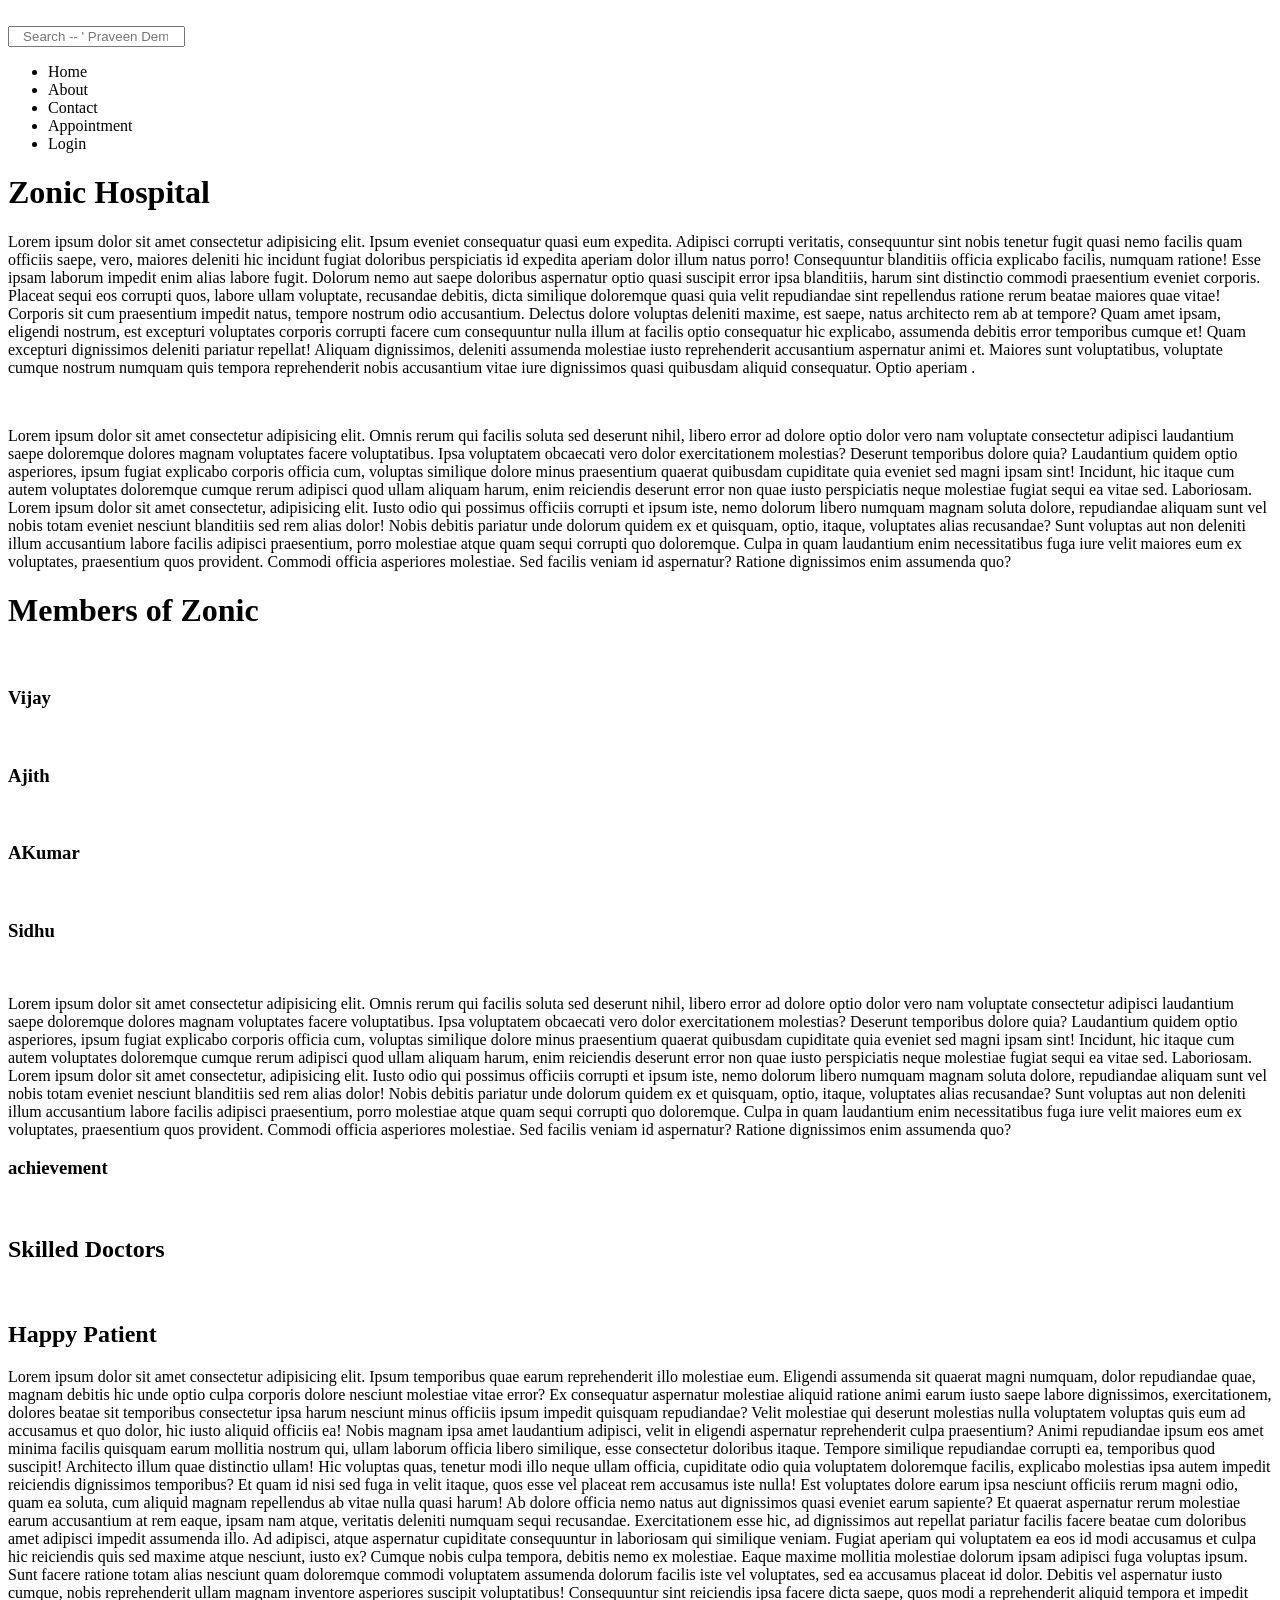
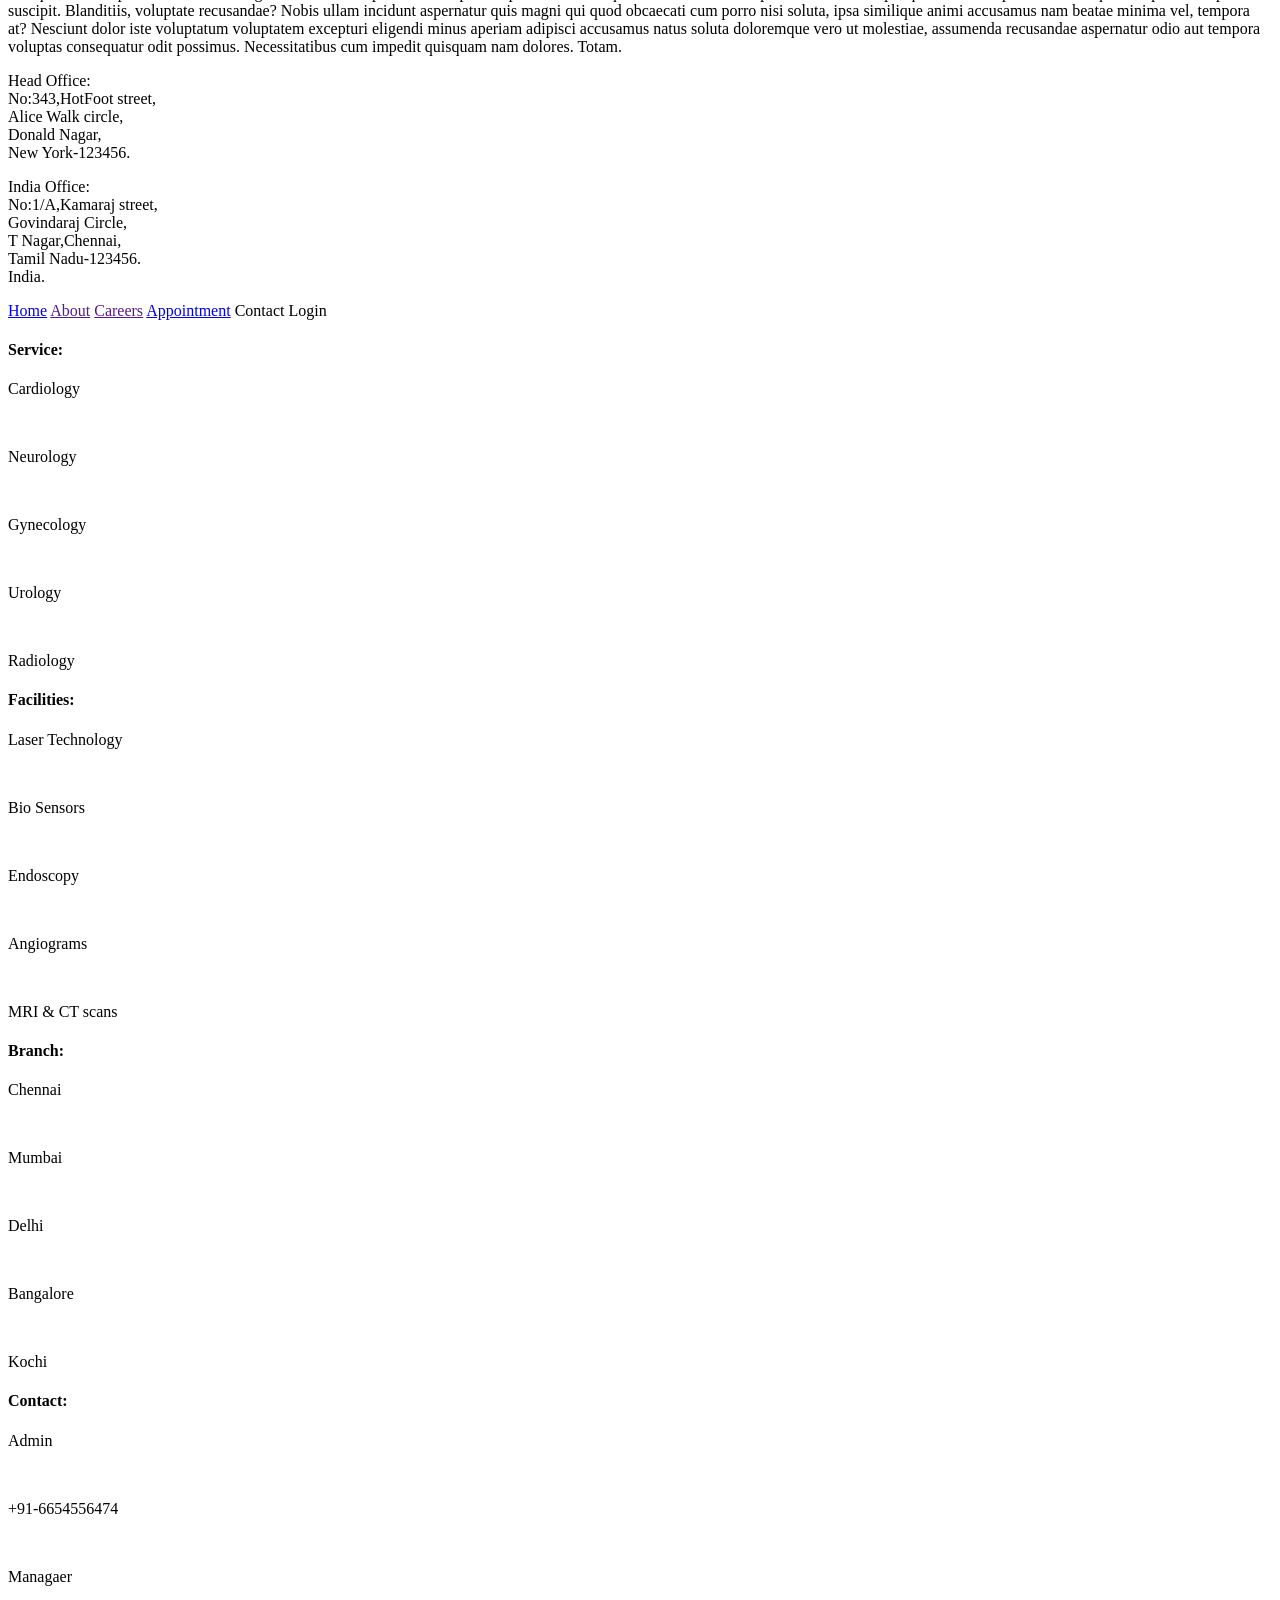
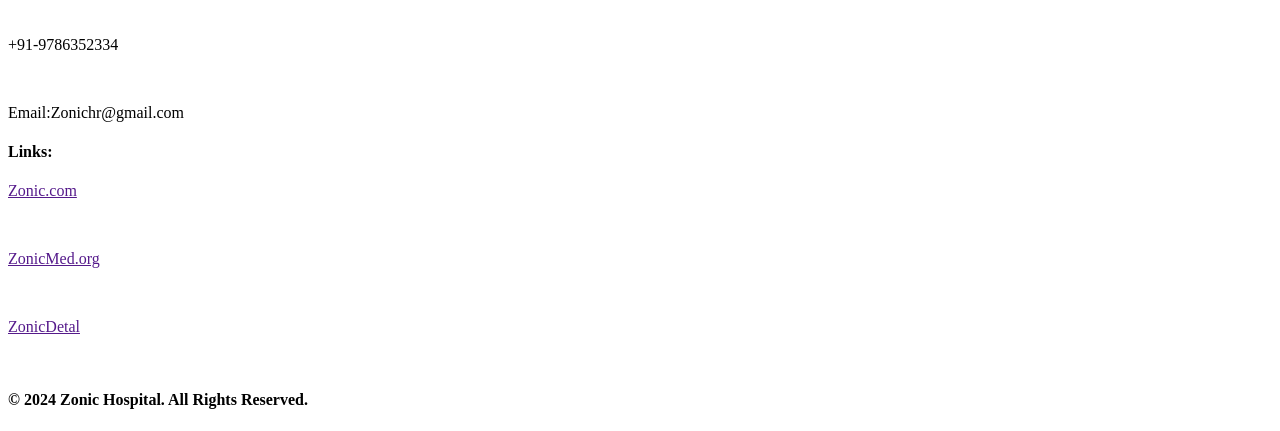
<file: src/main/resources/templates/index.html>
<!DOCTYPE html>
<html lang="en" xmlns:th="http://www.thymeleaf.org">
<head>
    <meta charset="UTF-8">
    <meta name="viewport" content="width=device-width, initial-scale=1.0">
    <title>Zonic Hospital</title>
    <link rel="icon" th:href="@{/images/zlogo.png}">
    <link rel="stylesheet" th:href="@{../css/index.css}">
</head>
<body>
        <!-- header starts -->
    <header>

        <div>
            <img th:src="@{/images/zlogo.png}" class="logoImg" >
        </div>

        <div class="search">
            
            <input type="search" name="" id="" placeholder="   Search -- ' Praveen Demo Project '">
        </div>

        <div class="navLink">
            <ul>
                <li><a th:href="@{/}">Home</a></li>
                <li><a th:href="@{/about}">About</a></li>
                <li><a th:href="@{/achieve}">Contact</a></li>
                <li><a th:href="@{/appoint}">Appointment</a></li>
                <li><a th:href="@{/dashboard}">Login</a></li>
            </ul>
        </div>

   

    </header>
          <!-- header ends -->

          <!-- main starts -->
          <main>
            <div class="mainHeader">
                <h1>
                    Zonic Hospital
                </h1>
            </div>
            <div class="para"> 

                <p>
                    Lorem ipsum dolor sit amet consectetur adipisicing elit. Ipsum eveniet consequatur quasi eum expedita. Adipisci corrupti veritatis, consequuntur sint nobis tenetur fugit quasi nemo facilis quam officiis saepe, vero, maiores deleniti hic incidunt fugiat doloribus perspiciatis id expedita aperiam dolor illum natus porro! Consequuntur blanditiis officia explicabo facilis, numquam ratione! Esse ipsam laborum impedit enim alias labore fugit. Dolorum nemo aut saepe doloribus aspernatur optio quasi suscipit error ipsa blanditiis, harum sint distinctio commodi praesentium eveniet corporis. Placeat sequi eos corrupti quos, labore ullam voluptate, recusandae debitis, dicta similique doloremque quasi quia velit repudiandae sint repellendus ratione rerum beatae maiores quae vitae! Corporis sit cum praesentium impedit natus, tempore nostrum odio accusantium. Delectus dolore voluptas deleniti maxime, est saepe, natus architecto rem ab at tempore? Quam amet ipsam, eligendi nostrum, est excepturi voluptates corporis corrupti facere cum consequuntur nulla illum at facilis optio consequatur hic explicabo, assumenda debitis error temporibus cumque et! Quam excepturi dignissimos deleniti pariatur repellat! Aliquam dignissimos, deleniti assumenda molestiae iusto reprehenderit accusantium aspernatur animi et. Maiores sunt voluptatibus, voluptate cumque nostrum numquam quis tempora reprehenderit nobis accusantium vitae iure dignissimos quasi quibusdam aliquid consequatur. Optio aperiam .
                </p>
            </div>

           
            <div class="imgMid">
                <img th:src="@{/images/hospitalIndex.webp}" id="imgMids">
                <p>
                    Lorem ipsum dolor sit amet consectetur adipisicing elit. Omnis rerum qui facilis soluta sed deserunt nihil, libero error ad dolore optio dolor vero nam voluptate consectetur adipisci laudantium saepe doloremque dolores magnam voluptates facere voluptatibus. Ipsa voluptatem obcaecati vero dolor exercitationem molestias? Deserunt temporibus dolore quia? Laudantium quidem optio asperiores, ipsum fugiat explicabo corporis officia cum, voluptas similique dolore minus praesentium quaerat quibusdam cupiditate quia eveniet sed magni ipsam sint! Incidunt, hic itaque cum autem voluptates doloremque cumque rerum adipisci quod ullam aliquam harum, enim reiciendis deserunt error non quae iusto perspiciatis neque molestiae fugiat sequi ea vitae sed. Laboriosam.
                    Lorem ipsum dolor sit amet consectetur, adipisicing elit. Iusto odio qui possimus officiis corrupti et ipsum iste, nemo dolorum libero numquam magnam soluta dolore, repudiandae aliquam sunt vel nobis totam eveniet nesciunt blanditiis sed rem alias dolor! Nobis debitis pariatur unde dolorum quidem ex et quisquam, optio, itaque, voluptates alias recusandae? Sunt voluptas aut non deleniti illum accusantium labore facilis adipisci praesentium, porro molestiae atque quam sequi corrupti quo doloremque. Culpa in quam laudantium enim necessitatibus fuga iure velit maiores eum ex voluptates, praesentium quos provident. Commodi officia asperiores molestiae. Sed facilis veniam id aspernatur? Ratione dignissimos enim assumenda quo?
                </p>
            </div>

            <h1 class="branch">Members of Zonic</h1>

            <div class="members">
                <div><img th:src="@{/images/vijaythala.jpeg}" alt=""><h3>Vijay</h3></div>
                <div><img th:src="@{/images/ajith.jpg}" alt=""><h3>Ajith</h3></div>
                <div><img th:src="@{/images/akumar.jpeg}" alt=""> <h3>AKumar</h3></div>
                <div><img th:src="@{/images/sidhu.jpeg}" alt=""> <h3>Sidhu</h3></div>
            </div>

            <div class="imgMid" id="two">
                <img th:src="@{/images/hospitalBed.jpg}" id="imgMids">
                <p>
                    Lorem ipsum dolor sit amet consectetur adipisicing elit. Omnis rerum qui facilis soluta sed deserunt nihil, libero error ad dolore optio dolor vero nam voluptate consectetur adipisci laudantium saepe doloremque dolores magnam voluptates facere voluptatibus. Ipsa voluptatem obcaecati vero dolor exercitationem molestias? Deserunt temporibus dolore quia? Laudantium quidem optio asperiores, ipsum fugiat explicabo corporis officia cum, voluptas similique dolore minus praesentium quaerat quibusdam cupiditate quia eveniet sed magni ipsam sint! Incidunt, hic itaque cum autem voluptates doloremque cumque rerum adipisci quod ullam aliquam harum, enim reiciendis deserunt error non quae iusto perspiciatis neque molestiae fugiat sequi ea vitae sed. Laboriosam.
                    Lorem ipsum dolor sit amet consectetur, adipisicing elit. Iusto odio qui possimus officiis corrupti et ipsum iste, nemo dolorum libero numquam magnam soluta dolore, repudiandae aliquam sunt vel nobis totam eveniet nesciunt blanditiis sed rem alias dolor! Nobis debitis pariatur unde dolorum quidem ex et quisquam, optio, itaque, voluptates alias recusandae? Sunt voluptas aut non deleniti illum accusantium labore facilis adipisci praesentium, porro molestiae atque quam sequi corrupti quo doloremque. Culpa in quam laudantium enim necessitatibus fuga iure velit maiores eum ex voluptates, praesentium quos provident. Commodi officia asperiores molestiae. Sed facilis veniam id aspernatur? Ratione dignissimos enim assumenda quo?
                </p>
            </div>

            <div class="ac">
                <h3 class="jig">
                    achievement
                </h3>
                <div class="achieve">
                    <div><img th:src="@{/images/Patient.jpg}" alt=""> <h2>Skilled Doctors</h2></div>
                    <div><img th:src="@{/images/Patient2.jpg}" alt=""> <h2>Happy Patient</h2></div>
                   
                </div>

                <p>Lorem ipsum dolor sit amet consectetur adipisicing elit. Ipsum temporibus quae earum reprehenderit illo molestiae eum. Eligendi assumenda sit quaerat magni numquam, dolor repudiandae quae, magnam debitis hic unde optio culpa corporis dolore nesciunt molestiae vitae error? Ex consequatur aspernatur molestiae aliquid ratione animi earum iusto saepe labore dignissimos, exercitationem, dolores beatae sit temporibus consectetur ipsa harum nesciunt minus officiis ipsum impedit quisquam repudiandae? Velit molestiae qui deserunt molestias nulla voluptatem voluptas quis eum ad accusamus et quo dolor, hic iusto aliquid officiis ea! Nobis magnam ipsa amet laudantium adipisci, velit in eligendi aspernatur reprehenderit culpa praesentium? Animi repudiandae ipsum eos amet minima facilis quisquam earum mollitia nostrum qui, ullam laborum officia libero similique, esse consectetur doloribus itaque. Tempore similique repudiandae corrupti ea, temporibus quod suscipit! Architecto illum quae distinctio ullam! Hic voluptas quas, tenetur modi illo neque ullam officia, cupiditate odio quia voluptatem doloremque facilis, explicabo molestias ipsa autem impedit reiciendis dignissimos temporibus? Et quam id nisi sed fuga in velit itaque, quos esse vel placeat rem accusamus iste nulla! Est voluptates dolore earum ipsa nesciunt officiis rerum magni odio, quam ea soluta, cum aliquid magnam repellendus ab vitae nulla quasi harum! Ab dolore officia nemo natus aut dignissimos quasi eveniet earum sapiente? Et quaerat aspernatur rerum molestiae earum accusantium at rem eaque, ipsam nam atque, veritatis deleniti numquam sequi recusandae. Exercitationem esse hic, ad dignissimos aut repellat pariatur facilis facere beatae cum doloribus amet adipisci impedit assumenda illo. Ad adipisci, atque aspernatur cupiditate consequuntur in laboriosam qui similique veniam. Fugiat aperiam qui voluptatem ea eos id modi accusamus et culpa hic reiciendis quis sed maxime atque nesciunt, iusto ex? Cumque nobis culpa tempora, debitis nemo ex molestiae. Eaque maxime mollitia molestiae dolorum ipsam adipisci fuga voluptas ipsum. Sunt facere ratione totam alias nesciunt quam doloremque commodi voluptatem assumenda dolorum facilis iste vel voluptates, sed ea accusamus placeat id dolor. Debitis vel aspernatur iusto cumque, nobis reprehenderit ullam magnam inventore asperiores suscipit voluptatibus! Consequuntur sint reiciendis ipsa facere dicta saepe, quos modi a reprehenderit aliquid tempora et impedit suscipit. Blanditiis, voluptate recusandae? Nobis ullam incidunt aspernatur quis magni qui quod obcaecati cum porro nisi soluta, ipsa similique animi accusamus nam beatae minima vel, tempora at? Nesciunt dolor iste voluptatum voluptatem excepturi eligendi minus aperiam adipisci accusamus natus soluta doloremque vero ut molestiae, assumenda recusandae aspernatur odio aut tempora voluptas consequatur odit possimus. Necessitatibus cum impedit quisquam nam dolores. Totam.</p>

            </div>
           

         
          </main>
          <!-- main ends -->

          <!-- footer starts -->

          <div class="footer">

            <div class="foot-flex">

                <div class="address">
                    <p class="add" >
    
                        <span id="span">Head Office:</span>
                        <br>
                        No:343,HotFoot street,
                        <br>
                        Alice Walk circle,
                        <br>
                        Donald Nagar,
                        <br>
                        New York-123456.
                    </p>
    
                    <p class="add" >
    
                        <span id="span">India Office:</span>
                        <br>
                        No:1/A,Kamaraj street,
                        <br>
                        Govindaraj Circle,
                        <br>
                        T Nagar,Chennai,
                        <br>
                        Tamil Nadu-123456.
                        <br>
                        India.
                    </p>
    
                </div>

                <div class="links Sol-link">
                    <a href="@{/}"> Home</a>
                    <a href="">About</a>
                    <a href="">Careers</a>
                    <a href="@{/appoint}">Appointment</a>
                    <a th:href="@{/achieve}">Contact</a>
                    <a th:href="@{/dashboard}">Login</a>
                    
                </div>

                <div class="sol">
                    <h4>Service:</h4>
                    <p> Cardiology</p><br>
                    <p> Neurology </p><br>
                    <p> Gynecology</p><br>
                    <p> Urology</p><br>
                    <p> Radiology</p>
                    
                </div>

                <div class="sol">
                    <h4>Facilities:</h4>
                    <p> Laser Technology</p><br>
                    <p> Bio Sensors</p><br>
                    <p> Endoscopy</p><br>
                    <p> Angiograms</p><br>
                    <p> MRI & CT scans</p>
                    
                </div>

                <div class="sol">
                    <h4>Branch:</h4>
                    <p> Chennai</p><br>
                    <p> Mumbai</p><br>
                    <p> Delhi</p><br>
                    <p> Bangalore</p><br>
                    <p> Kochi</p>
                    
                </div>

                <div class="sol foot-fot">
                    <h4>Contact:</h4>
                    <p> Admin</p><br>
                    <p>+91-6654556474</p><br>
                    <p> Managaer</p><br>
                    <p> +91-9786352334</p><br>
                    <p> Email:Zonichr@gmail.com</p>
                    
                </div>

                <div class="sol linksWeb">
                    <h4>Links:</h4>
                    <p> <a href="">Zonic.com</a></p><br>
                    <p> <a href="">ZonicMed.org</a></p><br>
                    <p> <a href="">ZonicDetal</a></p><br>
                    
                    
                </div>
            </div>
           

            <div>
                <h4 id="foot-h4">&copy;  2024 Zonic Hospital. All Rights Reserved.</h4>
            </div>
           
          </div>
          <!-- footer ends -->
</body>
</html>
</file>
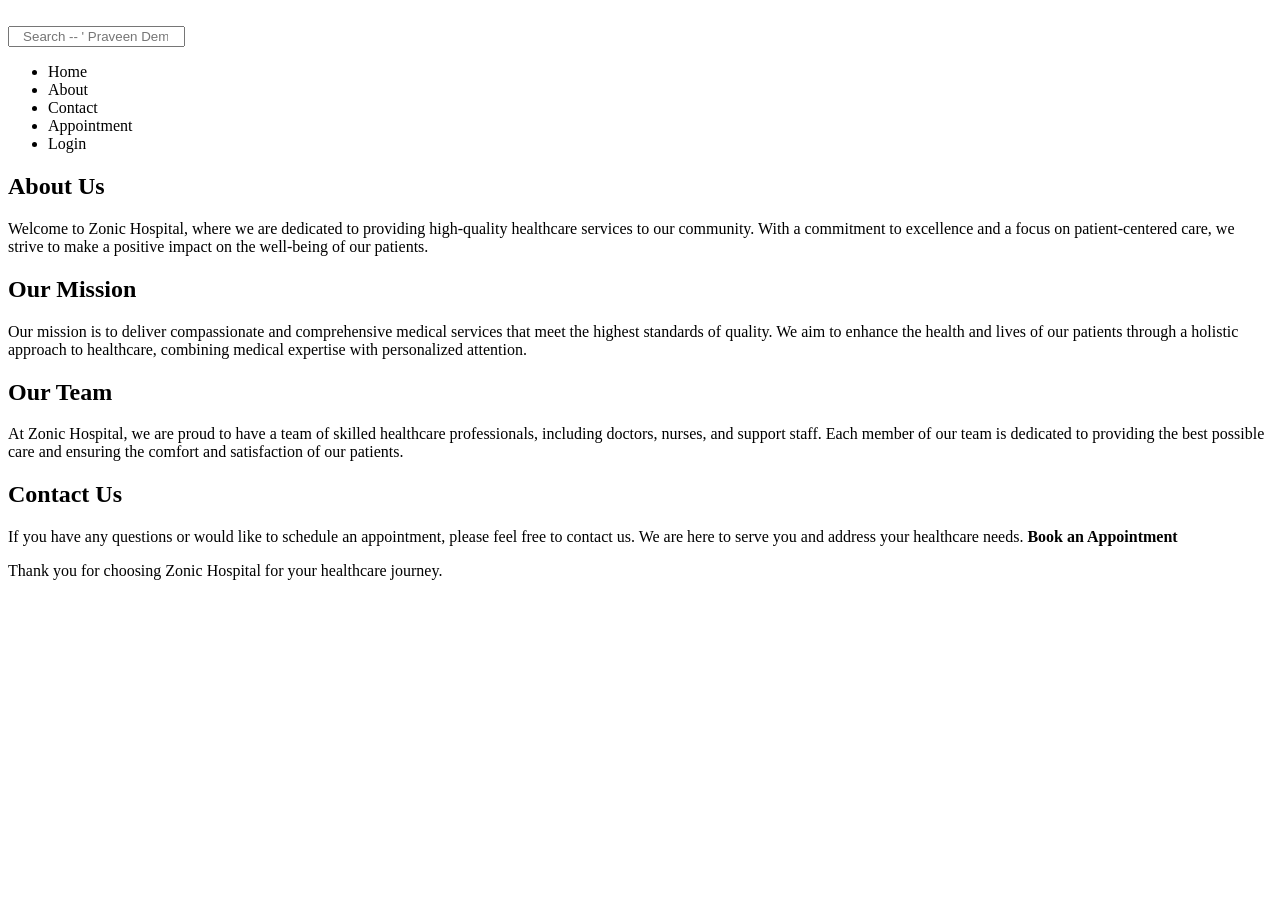
<file: src/main/resources/templates/about.html>
<!DOCTYPE html>
<html lang="en" xmlns:th="http://www.thymeleaf.org">
<head>
    <meta charset="UTF-8">
    <meta name="viewport" content="width=device-width, initial-scale=1.0">
    <title>About Zonic Hospital</title>
    <link rel="icon" th:href="@{/images/zlogo.png}">
    <link rel="stylesheet" th:href="@{/css/about.css}">
    <link rel="stylesheet" th:href="@{/css/index.css}">
</head>
<body>

            <!-- header starts -->
            <header>

                <div>
                    <img th:src="@{/images/zlogo.png}" class="logoImg" >
                </div>
        
                <div class="search">
                    
                    <input type="search" name="" id="" placeholder="   Search -- ' Praveen Demo Project '">
                </div>
        
                <div class="navLink">
                    <ul>
                        <li><a th:href="@{/}">Home</a></li>
                        <li><a th:href="@{/about}">About</a></li>
                        <li><a th:href="@{/achieve}">Contact</a></li>
                        <li><a th:href="@{/appoint}">Appointment</a></li>
                        <li><a th:href="@{/login}">Login</a></li>
                    </ul>
                </div>
        
           
        
            </header>
                  <!-- header ends -->
    

    <div class="container">

       
        <div class="content">
            <h2>About Us</h2>
            <p>Welcome to Zonic Hospital, where we are dedicated to providing high-quality healthcare services to our community. With a commitment to excellence and a focus on patient-centered care, we strive to make a positive impact on the well-being of our patients.</p>
        </div>

        <div class="content">
        <h2>Our Mission</h2>
        <p>Our mission is to deliver compassionate and comprehensive medical services that meet the highest standards of quality. We aim to enhance the health and lives of our patients through a holistic approach to healthcare, combining medical expertise with personalized attention.</p>
        </div>

        <div class="content">
        <h2>Our Team</h2>
        <p>At Zonic Hospital, we are proud to have a team of skilled healthcare professionals, including doctors, nurses, and support staff. Each member of our team is dedicated to providing the best possible care and ensuring the comfort and satisfaction of our patients.</p>
        </div>

        <div class="content">
        <h2>Contact Us</h2>
        <p>If you have any questions or would like to schedule an appointment, please feel free to contact us. We are here to serve you and
             address your healthcare needs. <strong class="appointment"><a th:href="@{/appoint}">Book an Appointment</a></strong></p>
        </div>


        <div class="content">
        <p>Thank you for choosing Zonic Hospital for your healthcare journey.</p>
         </div>

</body>
</html>
</file>
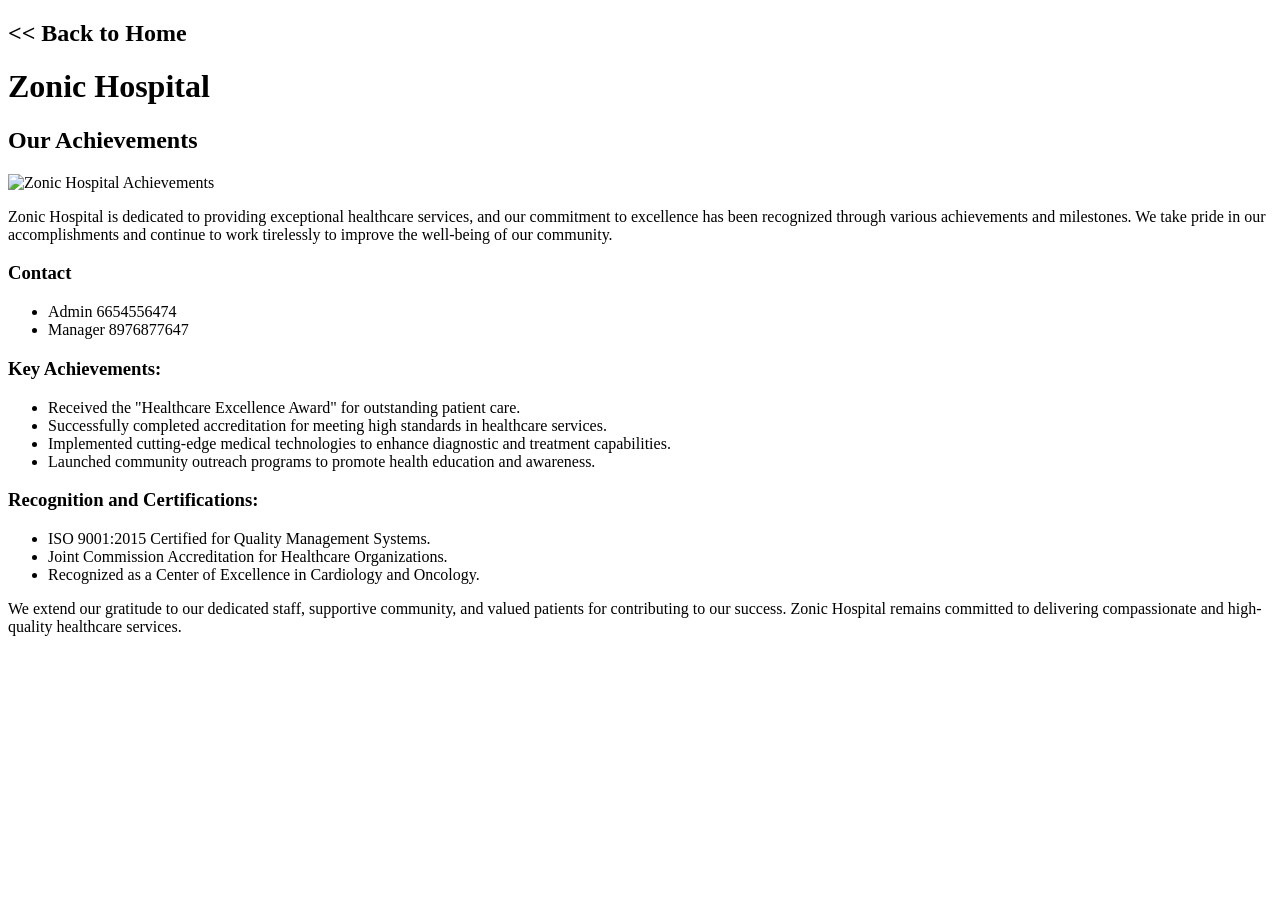
<file: src/main/resources/templates/achieve.html>
<!DOCTYPE html>
<html lang="en" xmlns:th="http://www.thymeleaf.org">

<head>
    <meta charset="UTF-8">
    <meta name="viewport" content="width=device-width, initial-scale=1.0">
    <title>Zonic Hospital - Achievements</title>
    <link rel="stylesheet" th:href="@{/css/achieve.css}">
</head>

<body>
    <header>
        <h2 class="anc"><a th:href="@{/}"> << Back to Home </a></h2>
        <h1 class="top">Zonic Hospital</h1>
       
    </header>

    <section>
        <h2>Our Achievements</h2>
        <img th:src="@{/images/baby.jpeg}" alt="Zonic Hospital Achievements">

        <p>
            Zonic Hospital is dedicated to providing exceptional healthcare services, and our commitment
            to excellence has been recognized through various achievements and milestones. We take pride
            in our accomplishments and continue to work tirelessly to improve the well-being of our community.
        </p>

        <h3>Contact</h3>

        <ul>
            <li class="ph"> Admin 6654556474</li>
            <li class="ph">Manager 8976877647</li>
            
        </ul>

        <h3>Key Achievements:</h3>
        <ul>
            <li>Received the "Healthcare Excellence Award" for outstanding patient care.</li>
            <li>Successfully completed accreditation for meeting high standards in healthcare services.</li>
            <li>Implemented cutting-edge medical technologies to enhance diagnostic and treatment capabilities.</li>
            <li>Launched community outreach programs to promote health education and awareness.</li>
        </ul>

        <h3>Recognition and Certifications:</h3>
        <ul>
            <li>ISO 9001:2015 Certified for Quality Management Systems.</li>
            <li>Joint Commission Accreditation for Healthcare Organizations.</li>
            <li>Recognized as a Center of Excellence in Cardiology and Oncology.</li>
        </ul>

        <p>
            We extend our gratitude to our dedicated staff, supportive community, and valued patients for
            contributing to our success. Zonic Hospital remains committed to delivering compassionate and
            high-quality healthcare services.
        </p>
    </section>
</body>

</html>
</file>
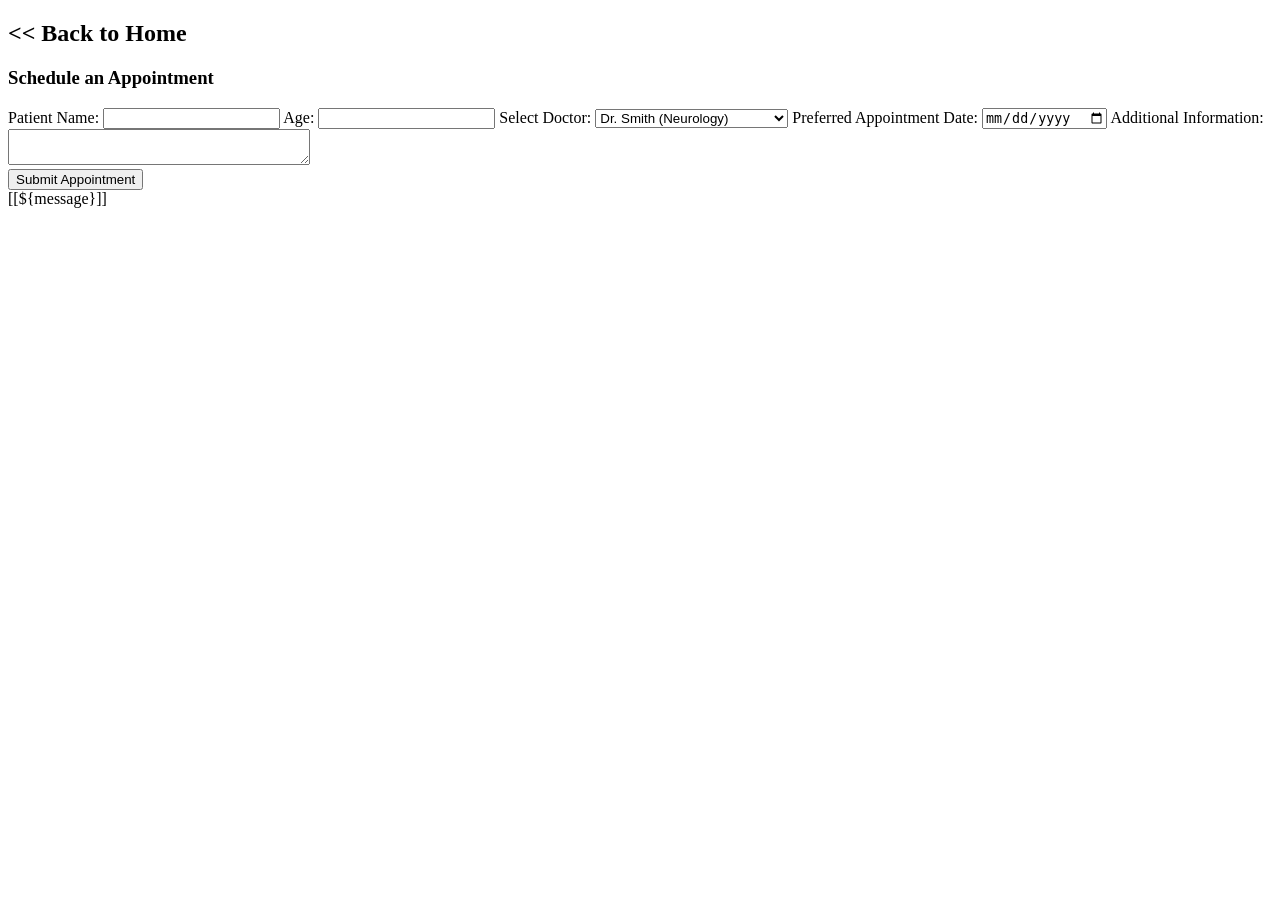
<file: src/main/resources/templates/appoint.html>
<!DOCTYPE html>
<html lang="en" xmlns:th="http://www.thymeleaf.org">
<head>
    <meta charset="UTF-8">
    <meta name="viewport" content="width=device-width, initial-scale=1.0">
    <title>Zonic Hospital-Appointment</title>
    <link rel="stylesheet" th:href="@{/css/appoint.css}">
    <style>
        
    </style>
</head>
<body>

    <h2><a th:href="@{/}"> << Back to Home </a></h2>
    
    <h3>Schedule an Appointment</h3>
    <div class="container">
   
            <form th:action="@{/appointUser}" method="post" th:object="${appoint}">
                <label for="patientName">Patient Name:</label>
                <input type="text" id="patientName" th:field="*{patientName}" required>

              

                <label for="age">Age:</label>
                <input type="number" id="age" th:field="*{age}" required>

                <label for="doctor">Select Doctor:</label>
                <select id="doctor" name="doctor" th:field="*{doctor}" required>
                    <option th:value="drSmith" th:text="dr.Smith">Dr. Smith (Neurology)</option>
                    <option th:value="drJohnson" th:text="dr.Johnson">Dr. Johnson (Orthology)</option>
                    <option th:value="drJames" th:text="dr.James">Dr. James (General Surgury)</option>
                    <option th:value="drArul" th:text="dr.Arul">Dr. Arul (ENT)</option>
                    <!-- Add more options as needed -->

                </select>

                <label for="appointmentDate">Preferred Appointment Date:</label>
                <input type="date" id="appointmentDate" th:field="*{date}" required>

                <label for="messagearea">Additional Information:</label>
                <textarea id="messagearea" th:field="*{additionalInformation}" rows="2" cols="35"></textarea>
                <br>
                <button type="submit">Submit Appointment</button>
            </form>

            <div class="message" id="message" th:if="${message!=null}">
                [[${message}]]
             </div>

    </div>
</body>
</html>
</file>
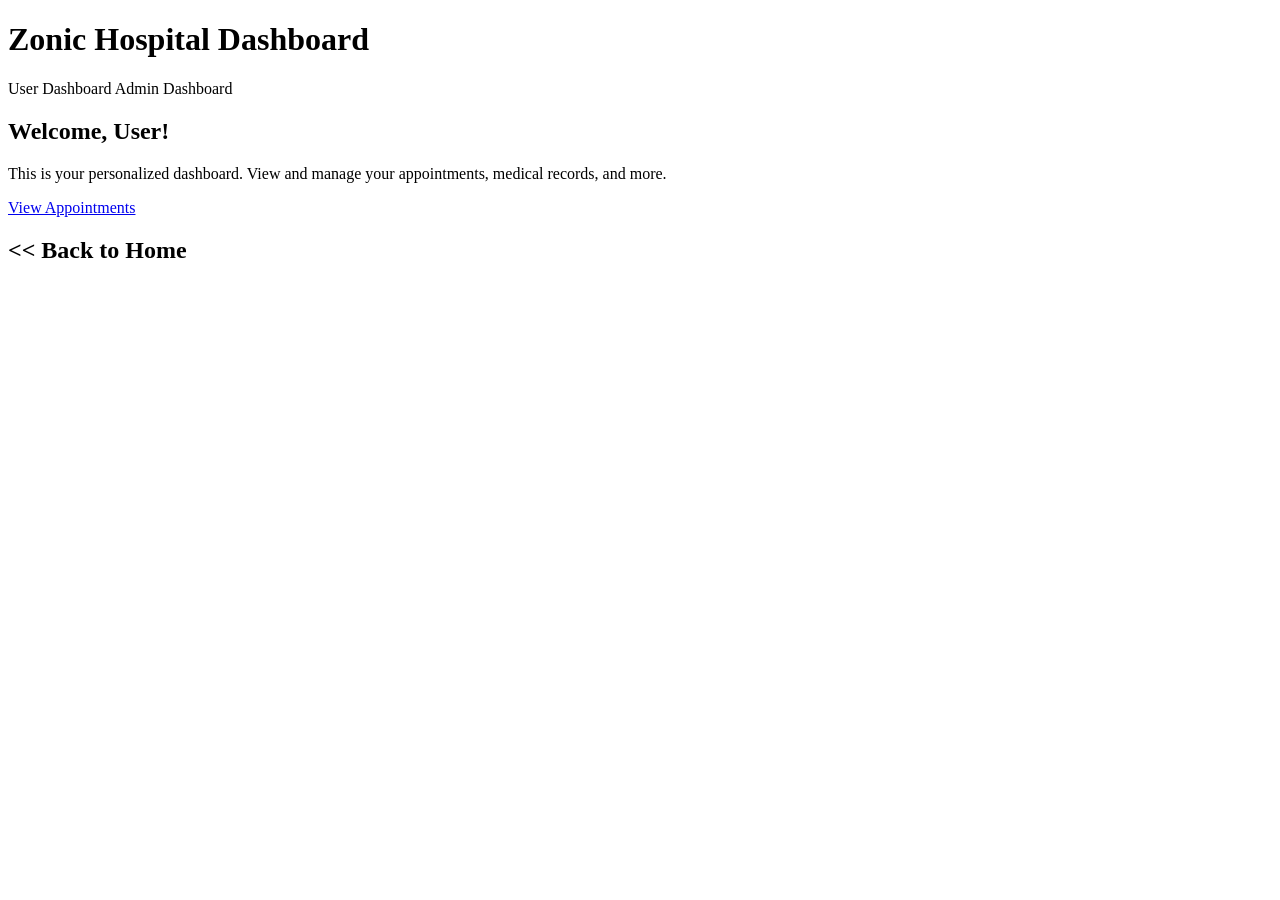
<file: src/main/resources/templates/dashboard.html>
<!DOCTYPE html>
<html lang="en" xmlns:th="http://www.thymeleaf.org">
<head>
    <meta charset="UTF-8">
    <meta name="viewport" content="width=device-width, initial-scale=1.0">
    <title>Zonic Hospital Dashboard</title>
    <link rel="stylesheet" th:href="@{/css/dashboard.css}">
   
</head>
<body>

    <header>
        
        <h1>Zonic Hospital Dashboard</h1>
    </header>

    <nav>
        <a th:href="@{/user}" id="user-dashboard-link">User Dashboard</a>
        <a th:href="@{/login}" id="admin-dashboard-link">Admin Dashboard</a>
    </nav>

    <section>
        <div class="dashboard-container" id="user-dashboard">
            <div class="user-dashboard">
                <h2>Welcome, User!</h2>
                <p>This is your personalized dashboard. View and manage your appointments, medical records, and more.</p>
                <a href="#" class="cta-button">View Appointments</a>
            </div>
        </div>

        <div class="dashboard-container" id="admin-dashboard" style="display: none;">
            <div class="admin-dashboard">
                <h2>Welcome, Admin!</h2>
                <p>Manage hospital resources, view statistics, and oversee user activities.</p>
                <a href="#" class="cta-button">View Statistics</a>
            </div>
        </div>
        
        
    </section>

    

    <script>
        document.getElementById('user-dashboard-link').addEventListener('click', function () {
            document.getElementById('user-dashboard').style.display = 'flex';
            document.getElementById('admin-dashboard').style.display = 'none';
        });

        document.getElementById('admin-dashboard-link').addEventListener('click', function () {
            document.getElementById('user-dashboard').style.display = 'none';
            document.getElementById('admin-dashboard').style.display = 'flex';
        });
    </script>

<div>

    <h2 class="anc"><a th:href="@{/}"> << Back to Home </a></h2>
</div>

</body>
</html>
</file>
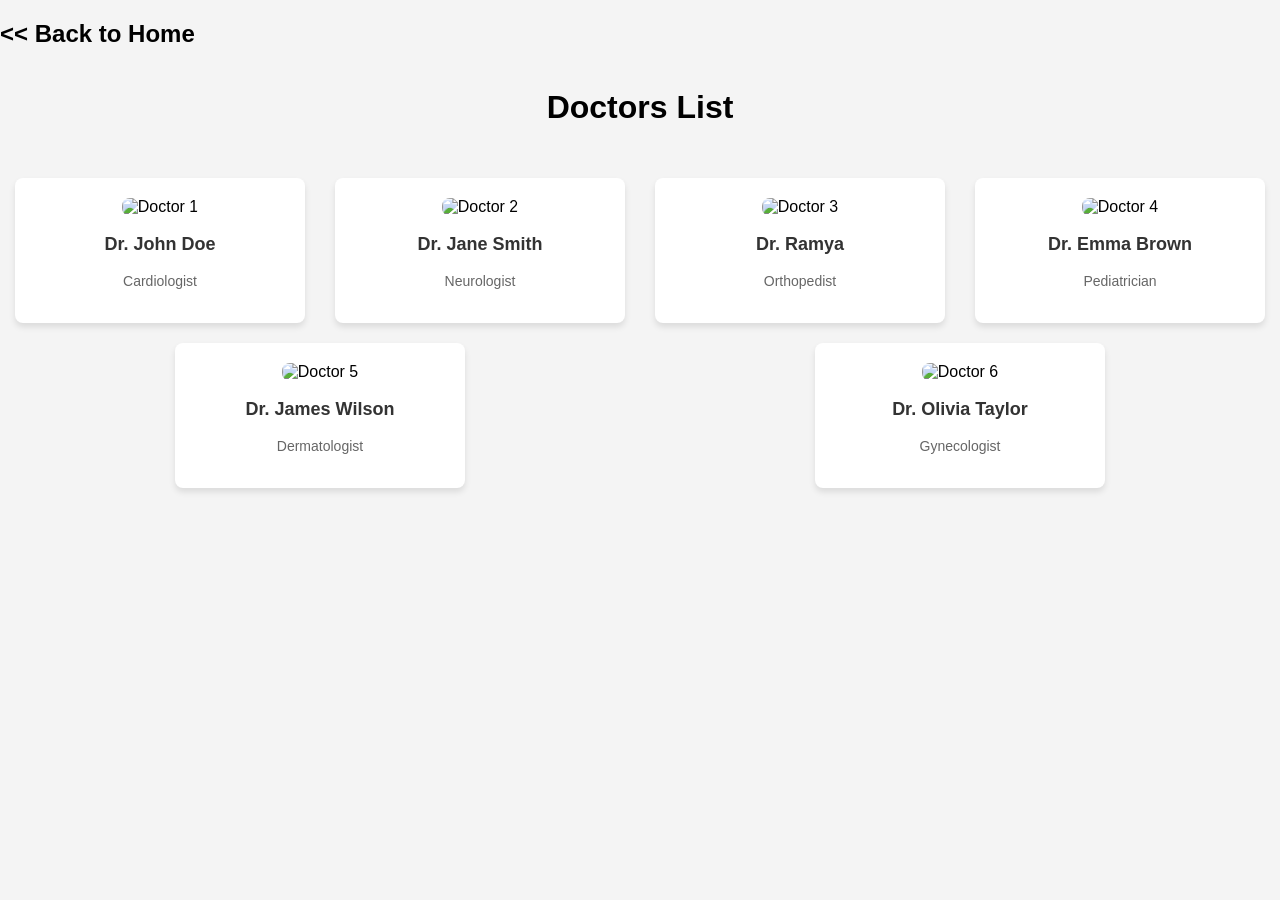
<file: src/main/resources/templates/doctor.html>
<!DOCTYPE html>
<html lang="en">
<head>
    <meta charset="UTF-8">
    <meta name="viewport" content="width=device-width, initial-scale=1.0">
    <title>Doctors List</title>
    <style>
        body {
            font-family: Arial, sans-serif;
            margin: 0;
            padding: 0;
            background-color: #f4f4f4;
        }
        .doctor-container {
            display: flex;
            flex-wrap: wrap;
            justify-content: space-around;
            margin-top: 20px;
        }
        .doctor-card {
            background-color: #fff;
            border-radius: 8px;
            box-shadow: 0 4px 6px rgba(0, 0, 0, 0.1);
            margin: 10px;
            padding: 20px;
            width: 250px;
            text-align: center;
            transition: all 0.3s ease;
        }
        .doctor-card:hover {
            transform: translateY(-5px);
        }
        .doctor-card img {
            width: 100%;
            height: auto;
            border-radius: 8px;
        }
        .doctor-card h3 {
            font-size: 18px;
            color: #333;
        }
        .doctor-card p {
            font-size: 14px;
            color: #666;
        }

        .anc
        {
            
        }
    </style>
</head>
<body>
    <h2 class="anc"><a th:href="@{/}"> << Back to Home </a></h2>

    <h1 style="text-align:center; padding:20px;">Doctors List</h1>

    <div class="doctor-container">
        <div class="doctor-card">
            <img th:src="@{/images/doctor1.jpg}" alt="Doctor 1">
            <h3>Dr. John Doe</h3>
            <p>Cardiologist</p>
        </div>
        <div class="doctor-card">
            <img th:src="@{/images/doctor6.jpg}" alt="Doctor 2">
            <h3>Dr. Jane Smith</h3>
            <p>Neurologist</p>
        </div>
        <div class="doctor-card">
            <img th:src="@{/images/doctor3.jpg}" alt="Doctor 3">
            <h3>Dr. Ramya </h3>
            <p>Orthopedist</p>
        </div>
        <div class="doctor-card">
            <img th:src="@{/images/doctor4.jpg}" alt="Doctor 4">
            <h3>Dr. Emma Brown</h3>
            <p>Pediatrician</p>
        </div>
        <div class="doctor-card">
            <img th:src="@{/images/doctor5.jpg}" alt="Doctor 5">
            <h3>Dr. James Wilson</h3>
            <p>Dermatologist</p>
        </div>
        <div class="doctor-card">
            <img th:src="@{/images/doctor2.jpg}" alt="Doctor 6">
            <h3>Dr. Olivia Taylor</h3>
            <p>Gynecologist</p>
        </div>
    </div>

</body>
</html>
</file>
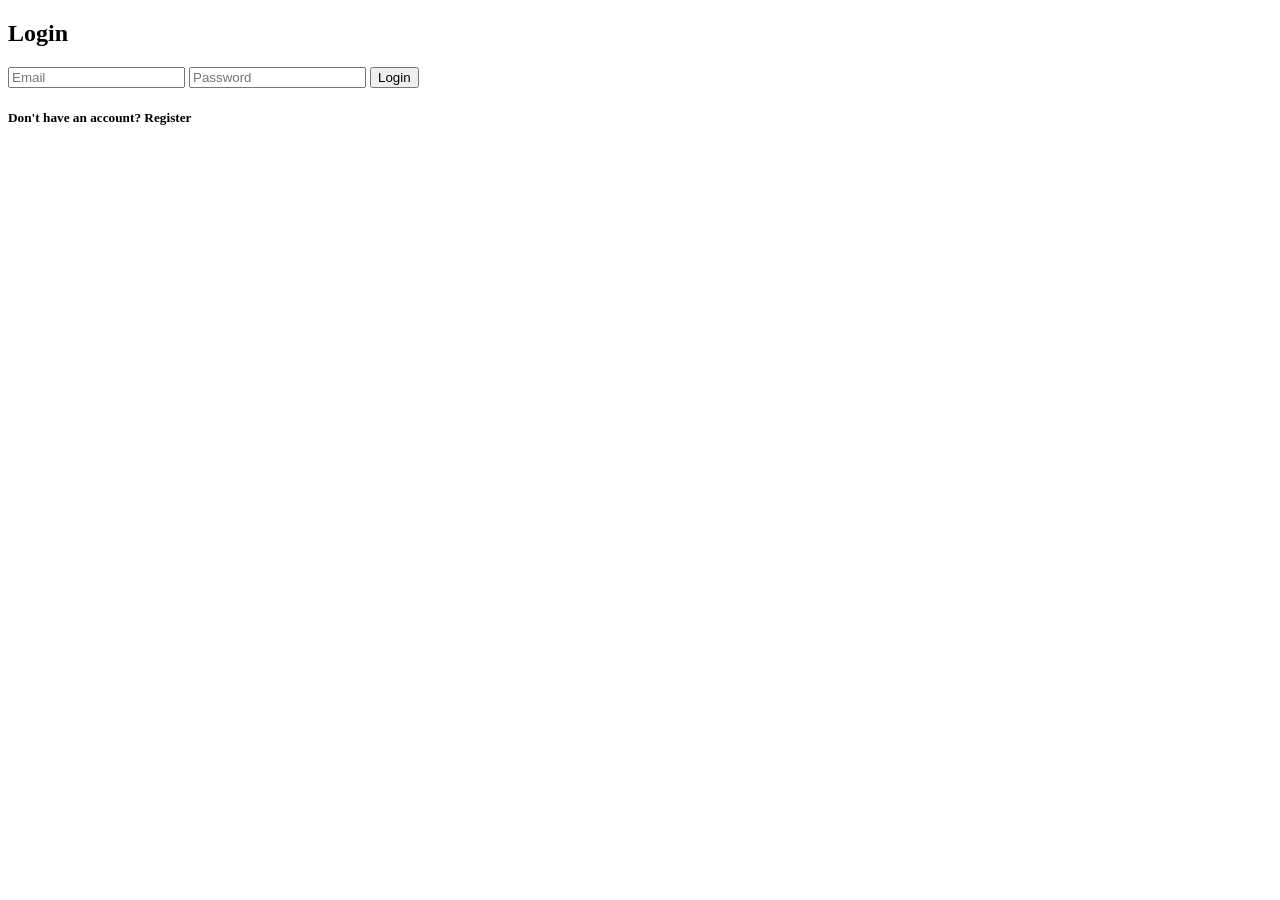
<file: src/main/resources/templates/login.html>
<!DOCTYPE html>
<html lang="en" xmlns:th="http://www.thymeleaf.org">
<head>
<meta charset="UTF-8">
<meta name="viewport" content="width=device-width, initial-scale=1.0">
<title>Login Form</title>
<link rel="stylesheet" th:href="@{../css/login.css}">


</head>
<body>



      <div>

        <div class="login-container">

    
    
          <!--  LOGIN PAGE  -->
            <h2>Login</h2>
            <form method="post" role="form" th:action="@{/userlogin}" >
            <input type="text" placeholder="Email" required name="username">
            <input type="password" placeholder="Password" required name="password">
            <button type="submit">Login</button>
            </form>


                <div class="link">

                <h5>
                Don't have an account?
                <a class="loglink" th:href="@{/register}" > Register  </a>
                </h5>
                </div>


                </div>
                    </div>
                    <!--login form end  -->
  
</body>
</html>
</file>
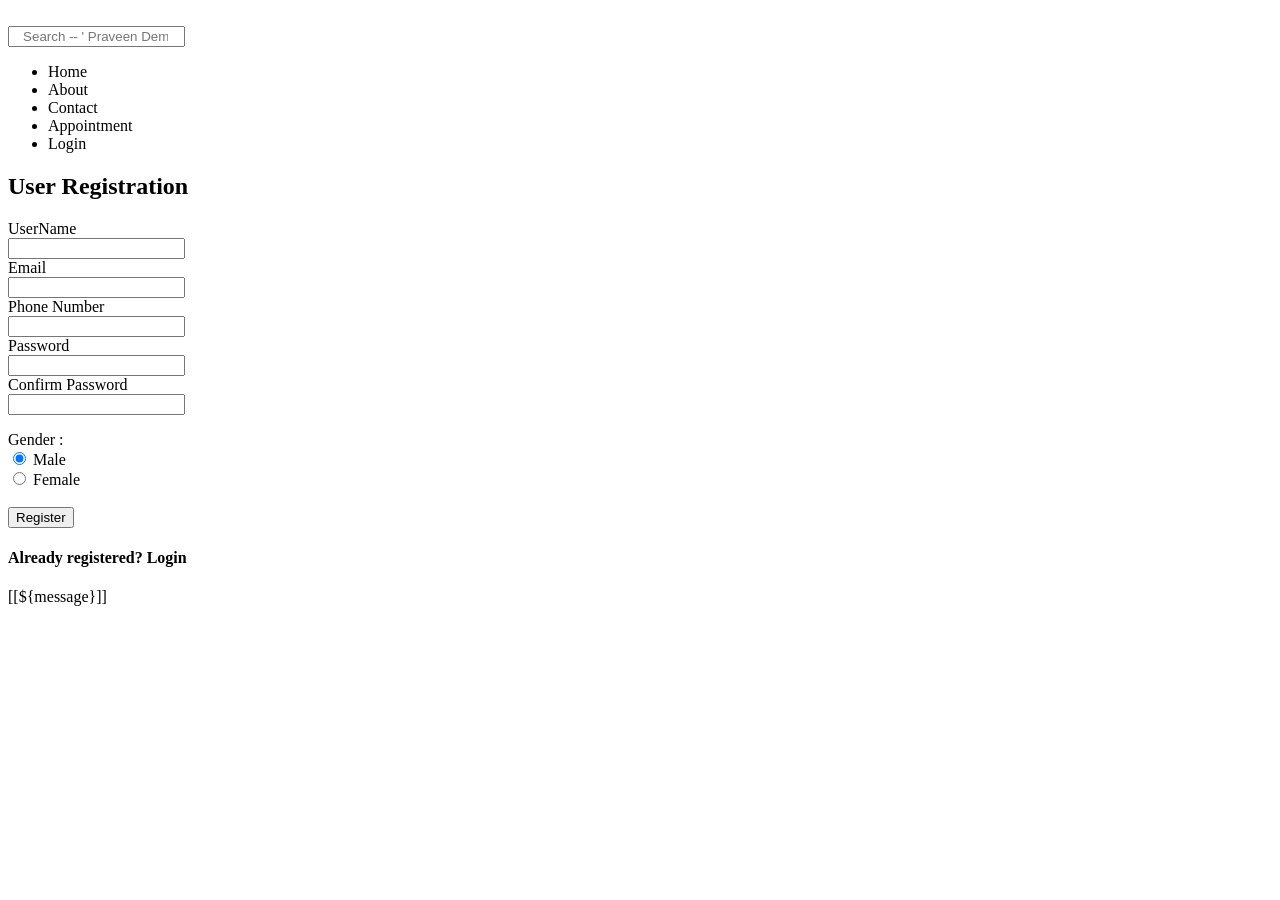
<file: src/main/resources/templates/register.html>
<!DOCTYPE html>
<html lang="en" xmlns:th="http://www.thymeleaf.org">

<head>
  <meta charset="UTF-8">
  <meta name="viewport" content="width=device-width, initial-scale=1.0">
  <title>Registration form</title>
 
  <link rel="stylesheet"  th:href="@{../css/register.css}"> 
  <link rel="stylesheet"  th:href="@{../css/index.css}">
</head>

<body>

     <!-- header starts -->
     <header>

      <div>
          <img th:src="@{/images/zlogo.png}" class="logoImg" >
      </div>

      <div class="search">
          
          <input type="search" name="" id="" placeholder="   Search -- ' Praveen Demo Project '">
      </div>

      <div class="navLink">
          <ul>
              <li><a th:href="@{/}">Home</a></li>
              <li><a th:href="@{/about}">About</a></li>
              <li><a th:href="@{/achieve}">Contact</a></li>
              <li><a th:href="@{/appoint}">Appointment</a></li>
              <li><a th:href="@{/login}">Login</a></li>
          </ul>
      </div>

 

  </header>
        <!-- header ends -->


        <!-- register form start -->

  <div class="container">

   

    <form th:action="@{/registerUser}" th:object="${user}" method="post" >
      <h2>User Registration</h2>

      
      <label for="">UserName</label><br>
      <input type="text" th:field="*{username}" required><br>
      <label for="">Email</label><br>
      <input type="email" th:field="*{email}" required> <br>
      <label for="">Phone Number</label><br>
      <input type="number" th:field="*{phno}" required><br>
      <label for="">Password</label><br>
      <input type="password"th:field="*{password}"   id="password" required><br>
      <label for="">Confirm Password</label><br>
      <input type="password"    id="cpassword" required> <br>
      <p id="message"></p>
      <div class="radio-group">
        <span id="gen">Gender :</span>
        <div class="content">
          <div class="gen-content1">
            <label class="female">
              <input type="radio" name="gender" value="male" checked>
              <span class="custom-radio"></span> Male
            </label>
          </div>

          <div class="gen-content2">
            <label class="female">
              <input type="radio" name="gender" value="female">
              <span class="custom-radio"></span> Female
            </label>
          </div>

        </div>
      </div>
      <br><button type="submit" class="btn" onclick="checkPassword()">Register</button>

      <div class="login">
        <h4>Already registered? <a  th:href="@{/login}" class="loganchor">Login</a></h4>
      </div>
    </form>

   



  </div>

  <div class="message" id="message" th:if="${message!=null}">
    [[${message}]]
 </div>
        <!-- register form end -->


        <script>

          function checkPassword()
          {
            let password=document.getElementById("password").value;
            let cpassword=document.getElementById("cpassword").value;

            let message=document.getElementById("message");

            console.log("Password:",password,'\n',"Confirm Password:",cpassword);

            if(password.length!=0)
            {
              if(password==cpassword)
              {
                
              }
              else{
                message.textContent="Sorry, Password & Confirm Password don't match ";
                message.style.backgroundColor="#ff4d4d";
              }
            }
            else{
              alert("password can't be empty!");
              message.textContent="";
            }



          }
        </script>

</body>

</html>
</file>
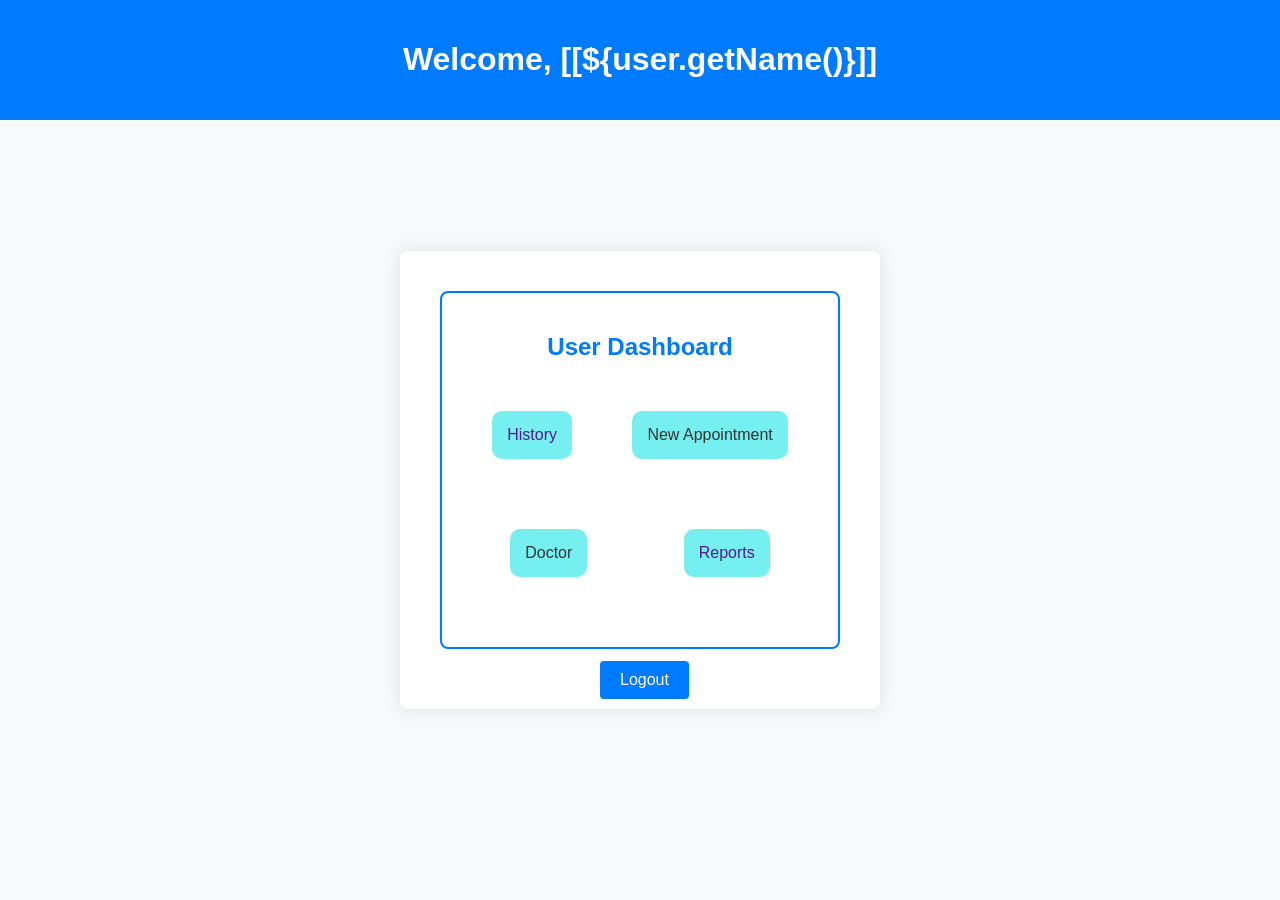
<file: src/main/resources/templates/user.html>
<!DOCTYPE html>
<html lang="en" xmlns:th="http://www.thymeleaf.org">
<head>
    <meta charset="UTF-8">
    <meta name="viewport" content="width=device-width, initial-scale=1.0">
    <title>User Dashboard</title>
    <style>
        body {
            font-family: 'Arial', sans-serif;
            margin: 0;
            padding: 0;
            background-color: #f8f9fa;
            color: #333;
        }

        header {
            background-color: #007bff;
            color: #fff;
            padding: 20px;
            text-align: center;
        }

        section {
            display: flex;
            justify-content: center;
            align-items: center;
            min-height: 80vh;
        }

        .user-dashboard {
            width: 400px;
            padding: 40px;
            background-color: #fff;
            box-shadow: 0 0 20px rgba(0, 0, 0, 0.1);
            text-align: center;
            border-radius: 8px;
        }

        h2 {
            color: #007bff;
        }

        .user-profile {
            border: 2px solid #007bff;
            padding: 20px;
            border-radius: 8px;
            margin-bottom: 20px;
        }

        label {
            display: block;
            margin-bottom: 8px;
            font-weight: bold;
        }

        p {
            margin: 0 0 20px;
        }

        .logout-button {
            background-color: #007bff;
            color: #fff;
            padding: 10px 20px;
            border: none;
            cursor: pointer;
            border-radius: 4px;
            font-size: 16px;
            margin-top: 400px;
           margin-left: -280px;
        }

        .logout-button:hover {
            background-color: #e77132;
        }

        .btns
        {
            display: flex;
            justify-content: space-around;
            margin-bottom: 50px;
            
        }
        .btn1{
            margin-top: 50px;
            margin-bottom: 70px;
            
        }

        .btns a{
            background-color: #76eff1;
            padding: 15px;
            border-radius: 10px;
            text-decoration: none;
        }

         .btns a:hover{
            background-color: rgb(237, 237, 75);
        }
    </style>
</head>
<body>

    <header>
        <h1>Welcome, [[${user.getName()}]]</h1>
    </header>

    <section>
        <div class="user-dashboard">
            <div class="user-profile">
                <h2>User Dashboard</h2>
                <div class="btns btn1">
                    <a href="">History</a>
                    <a th:href="@{/appoint}">New Appointment</a>
                </div>
                <div class="btns btn2">

                    <a th:href="@{/doctors}">Doctor</a>
                    <a href="">Reports</a>
                </div>
            </div>
           
        </div>

        <div>
            <form th:action="@{/userout}" method="post" >
                <button type="submit" class="logout-button" onclick="logout()" >Logout</button>
              </form>
        </div>
        
    </section>

    <script>
        function logout() {
            
            alert('Are you want to logout');
        }
    </script>

</body>
</html>
</file>
